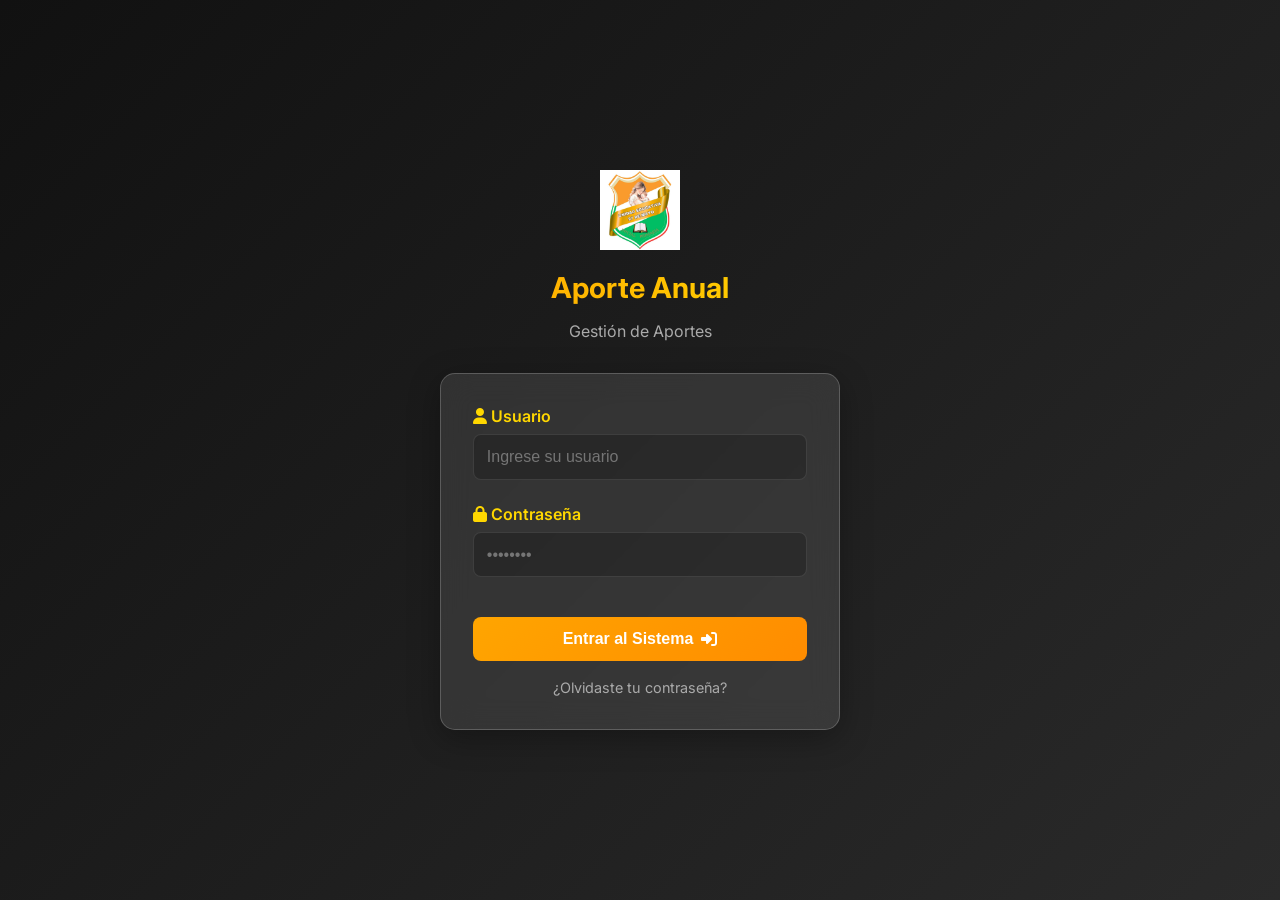
<file: frontend/caja_informe.html>
<!DOCTYPE html>
<html lang="es">
<head>
    <meta charset="UTF-8">
    <meta name="viewport" content="width=device-width, initial-scale=1.0">
    <title>Caja y Reportes - UE 27 de Mayo</title>
    <link href="https://fonts.googleapis.com/css2?family=Inter:wght@400;500;600;700&display=swap" rel="stylesheet">
    <link rel="stylesheet" href="https://cdnjs.cloudflare.com/ajax/libs/font-awesome/6.4.0/css/all.min.css">
    <link rel="stylesheet" href="css/style.css">
    <script src="js/auth.js"></script>
    <style>
        .metric-card {
            padding: 1.5rem;
            border-radius: 15px;
            text-align: center;
            background: rgba(255,255,255,0.05);
            border: 1px solid rgba(255,255,255,0.1);
        }
        .metric-title { font-size: 1rem; color: #aaa; margin-bottom: 0.5rem; }
        .metric-value { font-size: 2rem; font-weight: bold; margin: 0; }
        .text-green { color: #00B050; }
        .text-red { color: #ff4444; }
        .text-gold { color: var(--gold-color); }
    </style>
</head>
<body>
    <nav class="navbar">
        <div class="logo-container">
            <img src="images/logo.png" alt="Logo" onerror="this.src='https://via.placeholder.com/50?text=27'">
            <h1>UE 27 de Mayo</h1>
        </div>
        <div class="nav-links">
            <a href="index.html" class="admin-hide"><i class="fas fa-money-bill-wave"></i> Cobros</a>
            <a href="estado_pagos.html"><i class="fas fa-list-check"></i> Estado de Pagos</a>
            <a href="caja_informe.html" class="active admin-hide"><i class="fas fa-wallet"></i> Caja y Reportes</a>
            <a href="importar_excel.html" class="admin-hide"><i class="fas fa-file-excel"></i> Importar</a>
            <a href="estudiantes.html"><i class="fas fa-users"></i> Inscritos</a>
            <a href="cambiar_password.html"><i class="fas fa-key"></i> Mi Cuenta</a>
            <a href="#" id="btnLogout" onclick="logout(); return false;" style="color:#ff6b6b;"><i class="fas fa-sign-out-alt"></i> Salir</a>
        </div>
    </nav>

    <div class="container">
        <div class="dashboard-grid">
            
            <div class="glass-panel" style="grid-column: 1 / 3;">
                <h2 style="color: var(--gold-color); margin-top: 0;"><i class="fas fa-chart-line"></i> Informe de Caja</h2>
                
                <div style="display: grid; grid-template-columns: 1fr 1fr 1fr; gap: 1rem; margin-bottom: 2rem;">
                    <div class="metric-card">
                        <div class="metric-title">Total Ingresos</div>
                        <div class="metric-value text-green" id="lblIngresos">0.00 Bs</div>
                    </div>
                    <div class="metric-card">
                        <div class="metric-title">Total Egresos</div>
                        <div class="metric-value text-red" id="lblEgresos">0.00 Bs</div>
                    </div>
                    <div class="metric-card" style="background: rgba(255,215,0,0.1); border-color: var(--gold-color);">
                        <div class="metric-title" style="color: var(--gold-color);">Saldo Actual</div>
                        <div class="metric-value text-gold" id="lblSaldo">0.00 Bs</div>
                    </div>
                </div>

                <h3 style="color: white; margin-bottom: 1rem;">Últimos Movimientos</h3>
                <div class="table-container" style="max-height: 400px; overflow-y: auto;">
                    <table>
                        <thead>
                            <tr>
                                <th>Fecha</th>
                                <th>Tipo</th>
                                <th>Descripción</th>
                                <th>Monto</th>
                            </tr>
                        </thead>
                        <tbody id="tbodyTransacciones">
                            <!-- Llenado por JS -->
                        </tbody>
                    </table>
                </div>
            </div>

            <div class="glass-panel" style="grid-column: 3 / 4; align-self: start;">
                <h3 style="color: #ff4444; margin-top: 0;"><i class="fas fa-money-bill-transfer"></i> Registrar Egreso</h3>
                <p style="color: #aaa; font-size: 0.9rem;">Registre el dinero entregado a dirección u otros gastos.</p>
                
                <form id="formEgreso">
                    <div class="form-group">
                        <label>Monto (Bs):</label>
                        <input type="number" id="montoEgreso" class="form-control" step="0.5" required min="1">
                    </div>
                    <div class="form-group">
                        <label>Descripción / Concepto:</label>
                        <textarea id="descEgreso" class="form-control" rows="3" required placeholder="Ej: Entrega a Dirección"></textarea>
                    </div>
                    <button type="submit" class="btn" style="background: #ff4444; color: white; width: 100%;" id="btnEgreso">
                        <i class="fas fa-check"></i> Registrar Salida
                    </button>
                </form>
            </div>
        </div>
    </div>

    <script>
        async function cargarCaja() {
            try {
                const res = await fetchWithAuth('/api/caja/informe');
                const data = await res.json();
                
                document.getElementById('lblIngresos').innerText = `${data.total_ingresos.toFixed(2)} Bs`;
                document.getElementById('lblEgresos').innerText = `${data.total_egresos.toFixed(2)} Bs`;
                document.getElementById('lblSaldo').innerText = `${data.saldo_actual.toFixed(2)} Bs`;
                
                const tbody = document.getElementById('tbodyTransacciones');
                tbody.innerHTML = '';
                
                data.transacciones.forEach(t => {
                    const tr = document.createElement('tr');
                    const fecha = new Date(t.fecha).toLocaleString();
                    const color = t.tipo === 'ingreso' ? '#00B050' : '#ff4444';
                    const signo = t.tipo === 'ingreso' ? '+' : '-';
                    const icon = t.tipo === 'ingreso' ? 'arrow-down' : 'arrow-up';
                    
                    tr.innerHTML = `
                        <td style="font-size: 0.9rem; color: #aaa;">${fecha}</td>
                        <td style="color: ${color};"><i class="fas fa-${icon}"></i> ${t.tipo.toUpperCase()}</td>
                        <td>${t.descripcion}</td>
                        <td style="color: ${color}; font-weight: bold;">${signo}${t.monto.toFixed(2)} Bs</td>
                    `;
                    tbody.appendChild(tr);
                });
            } catch (error) {
                console.error(error);
            }
        }

        document.getElementById('formEgreso').addEventListener('submit', async (e) => {
            e.preventDefault();
            const btn = document.getElementById('btnEgreso');
            const monto = parseFloat(document.getElementById('montoEgreso').value);
            const desc = document.getElementById('descEgreso').value;
            
            btn.disabled = true;
            btn.innerHTML = '<i class="fas fa-spinner fa-spin"></i> Procesando...';
            
            try {
                const res = await fetchWithAuth('/api/caja/egresos', {
                    method: 'POST',
                    body: JSON.stringify({
                        tipo: 'egreso',
                        monto: monto,
                        descripcion: desc
                    })
                });
                
                if (res.ok) {
                    alert("Egreso registrado correctamente.");
                    document.getElementById('formEgreso').reset();
                    cargarCaja();
                } else {
                    const err = await res.json();
                    alert(err.detail || "Error al registrar egreso.");
                }
            } catch (error) {
                console.error(error);
            } finally {
                btn.disabled = false;
                btn.innerHTML = '<i class="fas fa-check"></i> Registrar Salida';
            }
        });

        document.addEventListener('DOMContentLoaded', cargarCaja);
    </script>
</body>
</html>
</file>
<file: frontend/css/style.css>
:root {
    --primary-color: #FFA500; /* Naranja institucional */
    --secondary-color: #00B050; /* Verde institucional */
    --gold-color: #FFD700;
    --dark-bg: #1e1e1e;
    --glass-bg: rgba(255, 255, 255, 0.1);
    --glass-border: rgba(255, 255, 255, 0.2);
    --text-light: #ffffff;
    --text-dark: #333333;
}

body {
    margin: 0;
    font-family: 'Inter', sans-serif;
    background: linear-gradient(135deg, #111, #2a2a2a);
    color: var(--text-light);
    min-height: 100vh;
}

/* Navbar */
.navbar {
    background: rgba(0, 0, 0, 0.75);
    backdrop-filter: blur(10px);
    -webkit-backdrop-filter: blur(10px);
    padding: 1rem 2rem;
    display: flex;
    justify-content: space-between;
    align-items: center;
    border-bottom: 1px solid var(--glass-border);
    position: sticky;
    top: 0;
    z-index: 999;
}

.navbar .logo-container {
    display: flex;
    align-items: center;
    gap: 1rem;
}

.navbar .logo-container img {
    height: 50px;
}

.navbar h1 {
    margin: 0;
    font-size: 1.5rem;
    background: linear-gradient(to right, var(--primary-color), var(--gold-color));
    -webkit-background-clip: text;
    -webkit-text-fill-color: transparent;
}

.nav-links a {
    color: var(--text-light);
    text-decoration: none;
    margin-left: 2rem;
    font-weight: 500;
    transition: color 0.3s ease;
}

.nav-links a:hover, .nav-links a.active {
    color: var(--primary-color);
}

/* Main Container */
.container {
    padding: 2rem;
    max-width: 1200px;
    margin: 0 auto;
}

/* Glass Panels */
.glass-panel {
    background: var(--glass-bg);
    backdrop-filter: blur(15px);
    border: 1px solid var(--glass-border);
    border-radius: 15px;
    padding: 2rem;
    box-shadow: 0 8px 32px rgba(0, 0, 0, 0.3);
}

/* Forms and Inputs */
.form-group {
    margin-bottom: 1.5rem;
}

.form-group label {
    display: block;
    margin-bottom: 0.5rem;
    font-weight: 600;
    color: var(--gold-color);
}

.form-control {
    width: 100%;
    padding: 0.8rem;
    background: rgba(0, 0, 0, 0.2);
    border: 1px solid rgba(255, 255, 255, 0.1);
    border-radius: 8px;
    color: white;
    font-size: 1rem;
    transition: all 0.3s ease;
    box-sizing: border-box;
}

.form-control:focus {
    outline: none;
    border-color: var(--primary-color);
    box-shadow: 0 0 10px rgba(255, 165, 0, 0.2);
}

/* Buttons */
.btn {
    padding: 0.8rem 1.5rem;
    border: none;
    border-radius: 8px;
    cursor: pointer;
    font-weight: 600;
    font-size: 1rem;
    transition: transform 0.2s, box-shadow 0.2s;
    display: inline-flex;
    align-items: center;
    justify-content: center;
    gap: 0.5rem;
}

.btn-primary {
    background: linear-gradient(135deg, var(--primary-color), #ff8c00);
    color: white;
}

.btn-success {
    background: linear-gradient(135deg, var(--secondary-color), #009040);
    color: white;
}

.btn-outline {
    background: transparent;
    border: 1px solid var(--gold-color);
    color: var(--gold-color);
}

.btn:hover {
    box-shadow: 0 5px 15px rgba(255, 165, 0, 0.35);
    filter: brightness(1.1);
}

/* Tables */
.table-container {
    overflow-x: auto;
    margin-top: 1.5rem;
}

table {
    width: 100%;
    border-collapse: collapse;
}

th, td {
    padding: 1rem;
    text-align: left;
    border-bottom: 1px solid rgba(255, 255, 255, 0.05);
}

th {
    color: var(--gold-color);
    font-weight: 600;
}

tr:hover {
    background: rgba(255, 255, 255, 0.05);
}

/* Layout for Dashboard */
.dashboard-grid {
    display: grid;
    grid-template-columns: 1fr 2fr 1fr;
    gap: 1.5rem;
}

/* Print Specific */
@media print {
    body {
        background: white;
        color: black;
    }
    .no-print {
        display: none !important;
    }
    .glass-panel {
        background: white;
        border: none;
        box-shadow: none;
    }
    .print-only {
        display: block !important;
    }
}
.print-only {
    display: none;
}

/* ========================================= */
/* RESPONSIVIDAD GLOBAL (MOBILE & TABLET)    */
/* ========================================= */
@media screen and (max-width: 900px) {
    .dashboard-grid {
        grid-template-columns: 1fr !important;
        gap: 1rem;
    }
    /* Override inline grid-column styles */
    .dashboard-grid > * {
        grid-column: 1 / -1 !important;
    }
}

@media screen and (max-width: 768px) {
    /* Navbar: logo arriba, menú abajo en cuadricula */
    .navbar {
        flex-direction: column;
        gap: 0.75rem;
        padding: 0.75rem 1rem;
        text-align: center;
    }

    .nav-links {
        display: grid !important;
        grid-template-columns: repeat(2, 1fr);
        gap: 0.4rem;
        width: 100%;
    }

    .nav-links a {
        margin-left: 0 !important;
        font-size: 0.82rem;
        padding: 0.55rem 0.5rem;
        background: rgba(255, 165, 0, 0.08);
        border-radius: 8px;
        border: 1px solid rgba(255, 165, 0, 0.25);
        text-align: center;
        display: flex;
        align-items: center;
        justify-content: center;
        gap: 0.35rem;
    }

    .nav-links a:hover, .nav-links a.active {
        background: rgba(255, 165, 0, 0.2);
        border-color: rgba(255, 165, 0, 0.6);
    }

    .navbar .logo-container {
        gap: 0.6rem;
    }

    .navbar .logo-container img {
        height: 40px;
    }

    .navbar h1 {
        font-size: 1.3rem;
    }

    /* Contenedor principal */
    .container {
        padding: 0.75rem;
    }

    /* Paneles sin minHeight forzado */
    .glass-panel {
        padding: 1.25rem 1rem;
    }

    /* Forzar stack de columnas del dashboard */
    .dashboard-grid {
        grid-template-columns: 1fr !important;
        gap: 0.75rem;
    }
    .dashboard-grid > * {
        grid-column: 1 / -1 !important;
    }

    /* Tablas: scroll horizontal */
    .table-container {
        overflow-x: auto;
        -webkit-overflow-scrolling: touch;
        border-radius: 8px;
    }

    table {
        min-width: 520px;
    }

    th, td {
        padding: 0.7rem 0.5rem;
        font-size: 0.85rem;
    }

    /* Botones: NO se expanden al 100% en desktop, sí en móvil */
    .btn {
        padding: 0.7rem 1rem;
    }
}

@media screen and (max-width: 480px) {
    .nav-links {
        grid-template-columns: repeat(2, 1fr);
    }

    /* Cards/Paneles sin padding excesivo */
    .glass-panel {
        padding: 1rem 0.75rem;
        border-radius: 12px;
    }

    /* Tablas muy pequeñas */
    table {
        font-size: 0.8rem;
    }

    th, td {
        padding: 0.6rem 0.4rem;
    }

    /* Formularios cómodos */
    .form-control {
        padding: 0.7rem;
        font-size: 0.95rem;
    }
}
</file>
